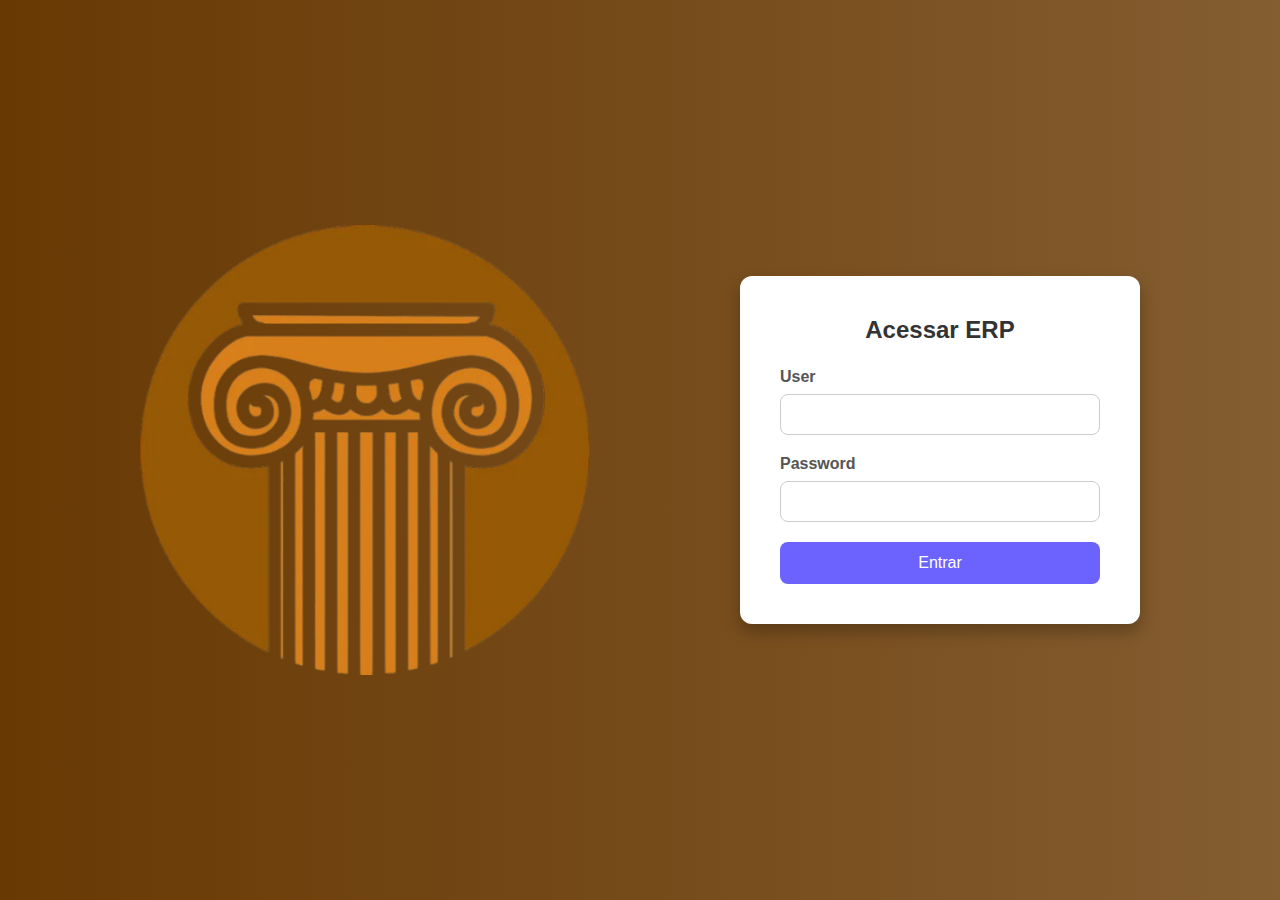
<file: index.html>
<!DOCTYPE html>
<html lang="pt-br">
  <head>
    <meta charset="UTF-8" />
    <meta name="viewport" content="width=device-width, initial-scale=1.0" />
    <title>Login</title>
    <link rel="stylesheet" href="style.css" />
  </head>
  <body class="login">
    <div class="container">
      <div class="logo">
        <img src="images/logo.png" alt="logo do ERP">
      </div>
    <div class="background">
      <form id="loginForm" class="login-form">
        <h2>Acessar ERP</h2>

        <div class="input-group">
          <label for="Usuario">User</label>
          <input type="text" id="user" name="user" required />
        </div>

        <div class="input-group">
          <label for="senha">Password</label>
          <input type="password" id="senha" name="senha" required />
        </div>

        <button type="submit">Entrar</button>
      </form>
    </div>
  </div>

    <script src="script.js"></script>
  </body>
</html>
</file>
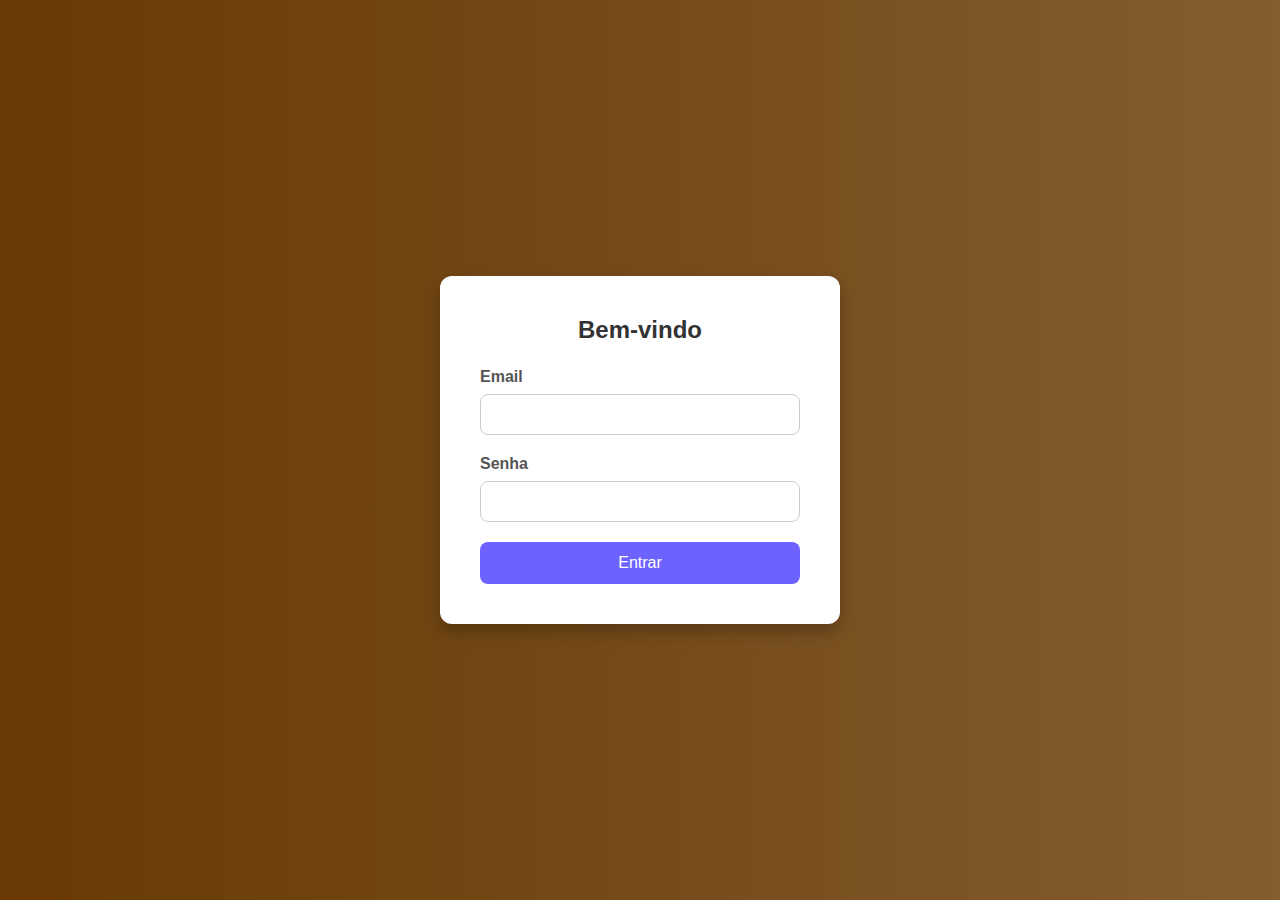
<file: indexx.html>
<!DOCTYPE html>
<html lang="pt-br">
  <head>
    <meta charset="UTF-8" />
    <meta name="viewport" content="width=device-width, initial-scale=1.0" />
    <title>Login</title>
    <link rel="stylesheet" href="style.css" />
  </head>
  <body class="login">
    <div class="background">
      <form id="loginForm" class="login-form">
        <h2>Bem-vindo</h2>

        <div class="input-group">
          <label for="email">Email</label>
          <input type="email" id="email" name="email" required />
        </div>

        <div class="input-group">
          <label for="senha">Senha</label>
          <input type="password" id="senha" name="senha" required />
        </div>

        <button type="submit">Entrar</button>
      </form>
    </div>

    <script src="script.js"></script>
  </body>
</html>
</file>
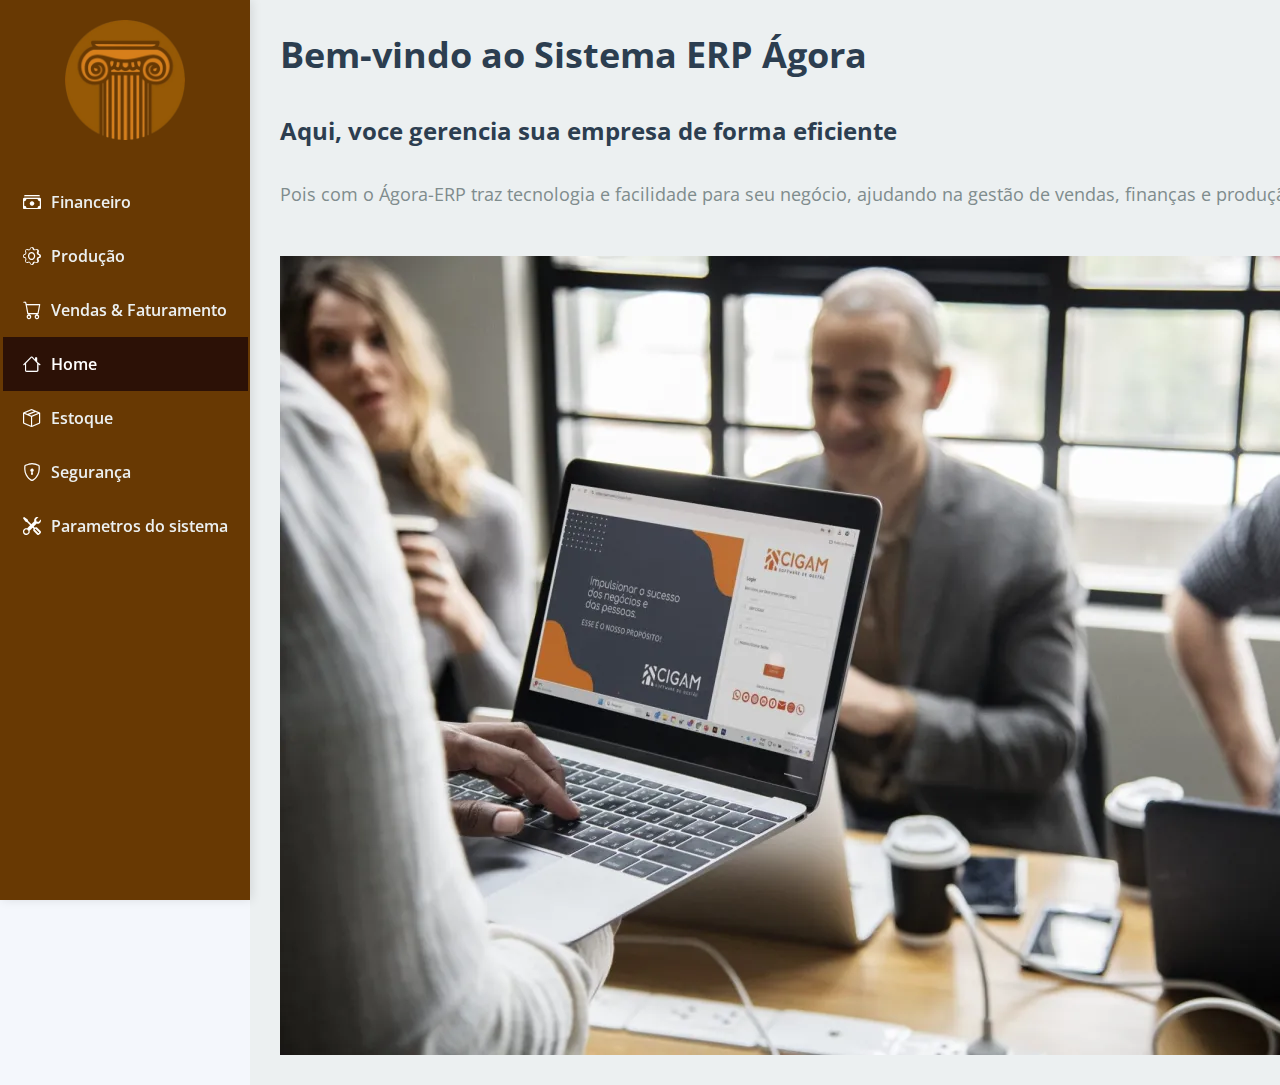
<file: interface-principal.html>
<!DOCTYPE html>
<html lang="pt-br">
  <head>
    <meta charset="UTF-8">
    <meta name="viewport" content="width=device-width, initial-scale=1.0">
    <title>Sistema ERP</title>

    <!-- BOOTSTRAP ICONS -->
    <link rel="stylesheet" href="https://cdn.jsdelivr.net/npm/bootstrap-icons@1.11.3/font/bootstrap-icons.min.css">

    <!-- GOOGLE FONTS -->
    <link href="https://fonts.googleapis.com/css2?family=Open+Sans:wght@300;600;800&display=swap" rel="stylesheet">

    <link rel="stylesheet" href="style.css">
  </head>
  <body>
    <div class="sidebar">
      <div class="logo-container">
        <img src="images/logo.png" alt="Logo ERP">
      </div>
      <nav>
        <ul>
          <li><i class="bi bi-cash-stack"></i> <a href="financeiro.html">Financeiro</a></li>
          <li><i class="bi bi-gear"></i> <a href="producao.html">Produção</a></li>
          <li><i class="bi bi-cart"></i> <a href="#">Vendas & Faturamento</a></li>
          <li class="active"><i class="bi bi-house"></i> <a href="interface-principal.html">Home</a></li>
          <li><i class="bi bi-box-seam"></i> <a href="estoque.html">Estoque</a></li>
          <li><i class="bi bi-shield-lock"></i> <a href="#">Segurança</a></li>
          <li><i class="bi bi-tools"></i> <a href="#">Parametros do sistema</a></li>
        </ul>
      </nav>
    </div>

    <section class="main-content">
      <div class="content-wrapper">
        <h1>Bem-vindo ao Sistema ERP Ágora</h1>
        <h2>Aqui, voce gerencia sua empresa de forma eficiente</h2>
        <p>Pois com o Ágora-ERP traz tecnologia e facilidade para seu negócio, 
            ajudando na gestão de vendas, finanças e produção.</p>

        <img src="images/imagem" alt="teste-imagem">
      </div>
    </section>

    <script src="script.js"></script>
  </body>
</html>
</file>
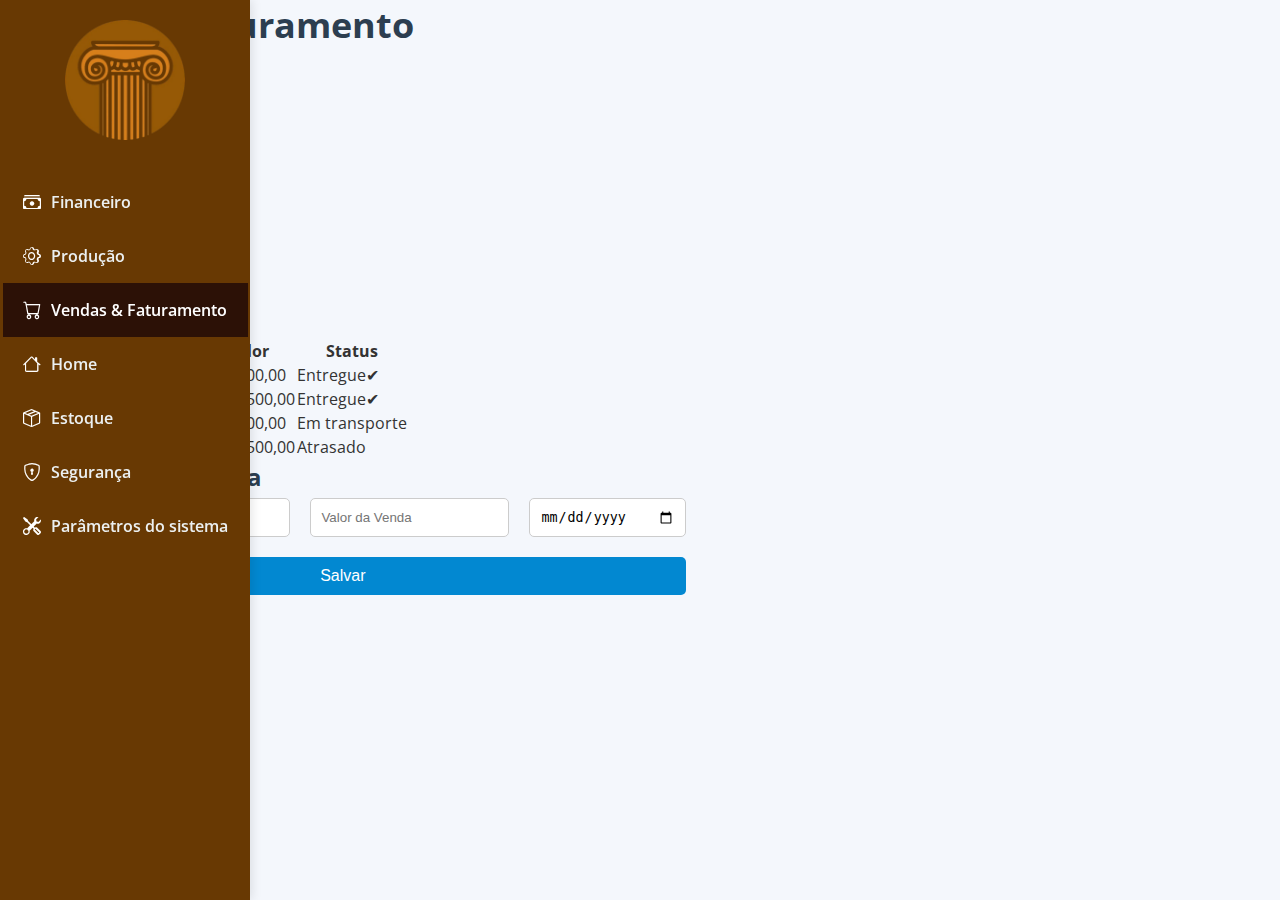
<file: vendas.html>
<!DOCTYPE html>
<html lang="pt-br">
<head>
    <meta charset="UTF-8">
    <meta name="viewport" content="width=device-width, initial-scale=1.0">
    <title>Sistema ERP - Vendas</title>

    <!-- BOOTSTRAP ICONS -->
    <link rel="stylesheet" href="https://cdn.jsdelivr.net/npm/bootstrap-icons@1.11.3/font/bootstrap-icons.min.css">

    <!-- FONT AWESOME -->
    <link rel="stylesheet" href="https://cdnjs.cloudflare.com/ajax/libs/font-awesome/6.0.0-beta3/css/all.min.css">

    <!-- GOOGLE FONTS -->
    <link href="https://fonts.googleapis.com/css2?family=Open+Sans:wght@300;600;800&display=swap" rel="stylesheet">

    <link rel="stylesheet" href="style.css">
</head>
<body>
  <div class="sidebar">
    <div class="logo-container">
      <img src="images/logo.png" alt="Logo">
    </div>
    <nav>
        <ul>
            <li><i class="bi bi-cash-stack"></i> <a href="financeiro.html">Financeiro</a></li>
            <li><i class="bi bi-gear"></i> <a href="producao.html">Produção</a></li>
            <li class="active"><i class="bi bi-cart"></i> <a href="vendas.html">Vendas & Faturamento</a></li>
            <li><i class="bi bi-house"></i> <a href="interface-principal.html">Home</a></li>
            <li><i class="bi bi-box-seam"></i> <a href="estoque.html">Estoque</a></li>
            <li><i class="bi bi-shield-lock"></i> <a href="seguranca.html">Segurança</a></li>
            <li><i class="bi bi-tools"></i> <a href="parametros.html">Parâmetros do sistema</a></li>
        </ul>
    </nav>
  </div>

  <main class="vendas-container">
  <h1>Vendas & Faturamento</h1>

  <!--METAS DE VENDAS-->
  <section class="vendas-cards">
    <div class="vendas-card">
      <h2>Meta do Mês</h2>
      <p class="positivo">R$ 250.000,00</p>
    </div>
    <div class="vendas-card">
      <h2>Vendas Realizadas</h2>
      <p class="azul">R$ 180.300,00</p>
    </div>
    <div class="vendas-card">
      <h2>Pedidos Pendentes</h2>
      <p class="negativo">R$ 15.750,00</p>
    </div>
  </section>
  <!--FIM DAS METAS DE VENDAS-->

  <!--PEDIDOS EM ANDAMENTO-->
  <section class="vendas-section">
    <h2>Pedidos Recentes</h2>
    <table>
      <thead>
        <tr>
          <th>Data</th>
          <th>Cliente</th>
          <th>Valor</th>
          <th>Status</th>
        </tr>
      </thead>
      <tbody>
        <tr>
          <td>10/05/2025</td>
          <td>Empresa XPTO</td>
          <td>R$ 7.200,00</td>
          <td class="vendas-status-verde">Entregue✔</td>
        </tr>
        <tr>
          <td>15/05/2025</td>
          <td>Alumitrol</td>
          <td>R$ 23.500,00</td>
          <td class="vendas-status-verde">Entregue✔</td>
        </tr>
        <tr>
          <td>17/05/2025</td>
          <td>Cliente Y</td>
          <td>R$ 3.500,00</td>
          <td class="vendas-status-laranja">Em transporte</td>
        </tr>
        <tr>
          <td>29/05/2025</td>
          <td>Cliente Z</td>
          <td>R$ 21.500,00</td>
          <td class="vendas-status-vermelho">Atrasado</td>
        </tr>
      </tbody>
    </table>
  </section>
  <!--FIM DOS PEDIDOS EM ANDAMENTO-->

  <!--CADASTRAR NOVA VENDA-->
  <section>
    <h2>Registrar Nova Venda</h2>
    <form style="display: flex; flex-wrap: wrap; gap: 20px;">
      <input type="text" placeholder="Nome do Cliente" style="flex: 2; padding: 10px; border: 1px solid #ccc; border-radius: 5px;">
      <input type="number" placeholder="Valor da Venda" style="flex: 1; padding: 10px; border: 1px solid #ccc; border-radius: 5px;">
      <input type="date" style="flex: 1; padding: 10px; border: 1px solid #ccc; border-radius: 5px;">
      <button type="submit" style="padding: 10px 20px; background-color: #0288d1; color: white; border: none; border-radius: 5px;">Salvar</button>
    </form>
  </section>
  <!--FIM DO CADASTRO DE VENDA-->

</main>
</body>
</html>
</file>
<file: style.css>
/* Resetando alguns estilos padrões */
* {
    margin: 0;
    padding: 0;
    box-sizing: border-box;
  }
  
  body {
    font-family: 'Open Sans', sans-serif;
    background-color: #f4f7fc;
    color: #333;
    display: flex;
    min-height: 100vh;
    justify-content: flex-start;
  }
  
  /* Sidebar */
  .sidebar {
    width: 250px;
    background-color: #683903;
    height: 100vh;
    padding-top: 20px;
    position: fixed;
    top: 0;
    left: 0;
    box-shadow: 2px 0 10px rgba(0, 0, 0, 0.1);
    display: flex;
    flex-direction: column;
    align-items: center;
    transition: width 0.3s ease;
  }
  
  .sidebar .logo-container img {
    width: 120px;
    margin-bottom: 30px;
  }
  
  .sidebar nav ul {
    list-style: none;
    width: 100%;
    padding: 0;
  }
  
  i {
    color: white;
  }
  .sidebar nav ul li {
    width: 100%;
    padding: 15px 20px;
    display: flex;
    align-items: center;
    justify-content: flex-start;
    transition: background-color 0.3s ease;
  }
  
  .sidebar nav ul li:hover {
    background-color: #2c1106;
    cursor: pointer;
  }
  
  .sidebar nav ul li a {
    color: #ecf0f1;
    font-weight: 600;
    text-decoration: none;
    font-size: 16px;
    margin-left: 10px;
  }
  
  .sidebar nav ul li.active {
    background-color: #2c1106;
  }
  
  .sidebar nav ul li.active a {
    color: #fff;
  }
  
  .sidebar nav ul li i {
    font-size: 18px;
  }
  
  /* Main Content */
  .main-content {
    margin-left: 250px;
    width: 100%;
    padding: 30px;
    background-color: #ecf0f1;
  }
  
  .content-wrapper {
    display: flex;
    align-items: center;
    justify-content: space-between;
    flex-wrap: wrap;
    gap: 30px;
    max-width: 1200px;
    margin: 0 auto;
  }
  
  .text-content {
    flex: 1;
    min-width: 300px;
  }
  
  h1 {
    font-size: 36px;
    color: #2c3e50;
    margin-bottom: 5px;
  }
  
  h2 {
    font-size: 24px;
    color: #2c3e50;
    margin-bottom: 5px;
  }
  
  p {
    font-size: 18px;
    color: #7f8c8d;
    margin-bottom: 20px;
  }
  
  .image-container {
    flex: 1;
    min-width: 300px;
    display: flex;
    justify-content: center;
  }
  
  .image-container img {
      width: 100%; /* Garante que a imagem se ajuste ao contêiner */
      max-width: 900px; /* Define um tamanho máximo para evitar que fique muito grande */
      height: auto; /* Mantém a proporção original da imagem */
      display: block; /* Remove espaçamentos extras indesejados */
      margin: 20px auto; /* Centraliza a imagem e adiciona espaçamento */
      border-radius: 8px; /* Deixa as bordas arredondadas para um visual moderno */
    
  }
  
  @media (max-width: 768px) {
    .sidebar {
      width: 200px;
    }
  
    .main-content {
      margin-left: 200px;
    }
  
    .content-wrapper h1 {
      font-size: 28px;
    }
  
    .content-wrapper p {
      font-size: 16px;
    }
  }
  
  @media (max-width: 576px) {
    .sidebar {
      width: 100%;
      height: auto;
      position: relative;
      padding-bottom: 10px;
    }
  
    .sidebar nav ul {
      display: flex;
      flex-direction: row;
      justify-content: space-around;
      padding: 10px 0;
    }
  
    .sidebar nav ul li {
      padding: 10px;
      text-align: center;
      flex-grow: 1;
    }
  
    .sidebar nav ul li a {
      font-size: 14px;
    }
  
    .main-content {
      margin-left: 0;
      padding: 15px;
    }
  
    .content-wrapper h1 {
      font-size: 24px;
    }
  
    .content-wrapper p {
      font-size: 14px;
    }
  }

/*PAGINA DE LOGIN*/
.container {
  display: flex;
  align-items: center;
  justify-content: space-between;
  width: 90%;
  max-width: 1000px;
}

.logo{
  width: 45%;
  display: flex;
  align-items: center;
  justify-content: center;
}

.logo img{
  max-width: 100%;
  height: auto;
}

body.login {
    height: 100vh;
    background: linear-gradient(270deg, #442502, #68390375, #683903);
    background-size: 600% 600%;
    animation: backgroundAnimation 10s ease infinite;
    display: flex;
    align-items: center;
    justify-content: center;
  }
  
  @keyframes backgroundAnimation {
    0% {
      background-position: 0% 50%;
    }
    50% {
      background-position: 100% 50%;
    }
    100% {
      background-position: 0% 50%;
    }
  }
  
  .background {
    background-color: #ffffff;
    padding: 40px;
    border-radius: 12px;
    box-shadow: 0 8px 16px rgba(0, 0, 0, 0.25);
    width: 45%;
    max-width: 400px;
  }
  
  .login-form h2 {
    text-align: center;
    margin-bottom: 24px;
    color: #333;
  }
  
  .input-group {
    margin-bottom: 20px;
  }
  
  .input-group label {
    display: block;
    margin-bottom: 8px;
    font-weight: bold;
    color: #555;
  }
  
  .input-group input {
    width: 100%;
    padding: 12px 15px;
    border: 1px solid #ccc;
    border-radius: 8px;
    transition: border-color 0.3s;
  }
  
  .input-group input:focus {
    border-color: #6C63FF;
    outline: none;
  }
  
  button[type="submit"] {
    width: 100%;
    padding: 12px;
    background-color: #6C63FF;
    color: white;
    font-size: 16px;
    border: none;
    border-radius: 8px;
    cursor: pointer;
    transition: all 0.3s ease;
  }
  
  button[type="submit"]:hover {
    background-color: #554fd8;
  }
  
  @media screen and (max-width: 480px) {
    
    .container {
      flex-direction: column;
      align-items: center;
    }
  
    .background {
      order: -1; /* Movendo forms para cima */
      width: 100%;
      margin-bottom: 20px;
    }

    .logo {
      order: 1; /* Movendo logo para baixo */
      width: 100%;
      text-align: center;
      margin-top: 20px;
    }

    body.login {
      padding: 10px;
    }
  
    .background {
      width: 90%;
      padding: 20px;
    }
  
    .login-form h2 {
      font-size: 26px;
      font-weight: 600;
    }
  
    .input-group label {
      font-size: 20px;
      font-weight: 400;
    }
  
    .input-group input {
      font-size: 16px;
      padding: 10px;
    }
  
    button[type="submit"] {
      font-size: 19px;
      padding: 10px;
    }
  }
/*FIM PAGINA DE LOGIN*/
</file>
